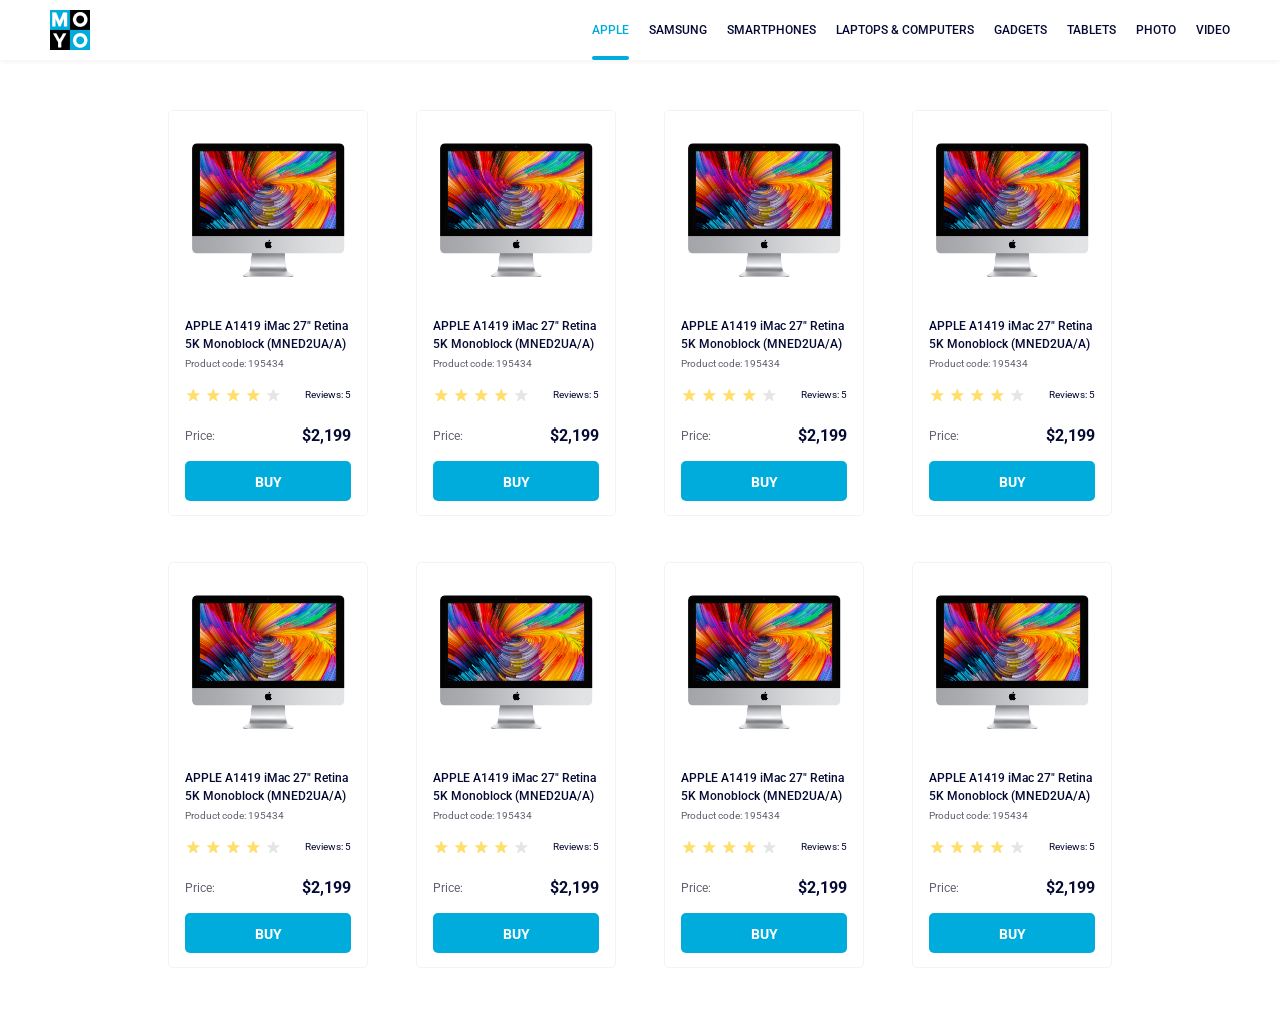
<file: index.html>
<!doctype html><html lang="en"><head><meta charset="utf-8"><meta name="viewport" content="width=device-width, initial-scale=1.0"><title>Catalog</title><link rel="preconnect" href="https://fonts.googleapis.com"><link rel="preconnect" href="https://fonts.gstatic.com" crossorigin><link href="https://fonts.googleapis.com/css2?family=Roboto:ital,wght@0,100..900;1,100..900&family=Space+Mono:ital,wght@0,400;0,700;1,400;1,700&display=swap" rel="stylesheet"><link rel="stylesheet" href="index.231e028d.css"></head><body> <header class="header"> <a href="/"> <img class="header__logo" src="logo.eddae0ff.png" alt="MOYO logo"> </a> <nav> <ul class="nav"> <li class="nav__item"> <a class="is-active nav__link" href="#"> apple </a> </li> <li class="nav__item"> <a class="nav__link" href="#"> samsung </a> </li> <li class="nav__item"> <a class="nav__link" href="#"> smartphones </a> </li> <li class="nav__item"> <a class="nav__link" data-qa="nav-hover" href="#"> laptops & computers </a> </li> <li class="nav__item"> <a class="nav__link" href="#"> gadgets </a> </li> <li class="nav__item"> <a class="nav__link" href="#"> tablets </a> </li> <li class="nav__item"> <a class="nav__link" href="#"> photo </a> </li> <li class="nav__item"> <a class="nav__link" href="#"> video </a> </li> </ul> </nav> </header> <main class="catalog"> <div class="grid"> <section class="card" data-qa="card"> <img class="card__image" src="imac.202c52ff.jpeg" alt="imac"> <h2 class="card__title"> APPLE A1419 iMac 27" Retina <br> 5K Monoblock (MNED2UA/A) </h2> <p class="card__code">Product code: 195434</p> <div class="card__reviews"> <div class="stars stars--4"> <div class="stars__star"></div> <div class="stars__star"></div> <div class="stars__star"></div> <div class="stars__star"></div> <div class="stars__star"></div> </div> <p class="card__reviews-count">Reviews: 5</p> </div> <div class="card__price"> <p class="card__price-text">Price:</p> <p class="card__price-count">$2,199</p> </div> <a href="#" class="card__button" data-qa="card-hover"> BUY </a> </section> <section class="card"> <img class="card__image" src="imac.202c52ff.jpeg" alt="imac"> <h2 class="card__title"> APPLE A1419 iMac 27" Retina <br> 5K Monoblock (MNED2UA/A) </h2> <p class="card__code">Product code: 195434</p> <div class="card__reviews"> <div class="stars stars--4"> <div class="stars__star"></div> <div class="stars__star"></div> <div class="stars__star"></div> <div class="stars__star"></div> <div class="stars__star"></div> </div> <p class="card__reviews-count">Reviews: 5</p> </div> <div class="card__price"> <p class="card__price-text">Price:</p> <p class="card__price-count">$2,199</p> </div> <a href="#" class="card__button"> BUY </a> </section> <section class="card"> <img class="card__image" src="imac.202c52ff.jpeg" alt="imac"> <h2 class="card__title"> APPLE A1419 iMac 27" Retina <br> 5K Monoblock (MNED2UA/A) </h2> <p class="card__code">Product code: 195434</p> <div class="card__reviews"> <div class="stars stars--4"> <div class="stars__star"></div> <div class="stars__star"></div> <div class="stars__star"></div> <div class="stars__star"></div> <div class="stars__star"></div> </div> <p class="card__reviews-count">Reviews: 5</p> </div> <div class="card__price"> <p class="card__price-text">Price:</p> <p class="card__price-count">$2,199</p> </div> <a href="#" class="card__button"> BUY </a> </section> <section class="card"> <img class="card__image" src="imac.202c52ff.jpeg" alt="imac"> <h2 class="card__title"> APPLE A1419 iMac 27" Retina <br> 5K Monoblock (MNED2UA/A) </h2> <p class="card__code">Product code: 195434</p> <div class="card__reviews"> <div class="stars stars--4"> <div class="stars__star"></div> <div class="stars__star"></div> <div class="stars__star"></div> <div class="stars__star"></div> <div class="stars__star"></div> </div> <p class="card__reviews-count">Reviews: 5</p> </div> <div class="card__price"> <p class="card__price-text">Price:</p> <p class="card__price-count">$2,199</p> </div> <a href="#" class="card__button"> BUY </a> </section> <section class="card"> <img class="card__image" src="imac.202c52ff.jpeg" alt="imac"> <h2 class="card__title"> APPLE A1419 iMac 27" Retina <br> 5K Monoblock (MNED2UA/A) </h2> <p class="card__code">Product code: 195434</p> <div class="card__reviews"> <div class="stars stars--4"> <div class="stars__star"></div> <div class="stars__star"></div> <div class="stars__star"></div> <div class="stars__star"></div> <div class="stars__star"></div> </div> <p class="card__reviews-count">Reviews: 5</p> </div> <div class="card__price"> <p class="card__price-text">Price:</p> <p class="card__price-count">$2,199</p> </div> <a href="#" class="card__button"> BUY </a> </section> <section class="card"> <img class="card__image" src="imac.202c52ff.jpeg" alt="imac"> <h2 class="card__title"> APPLE A1419 iMac 27" Retina <br> 5K Monoblock (MNED2UA/A) </h2> <p class="card__code">Product code: 195434</p> <div class="card__reviews"> <div class="stars stars--4"> <div class="stars__star"></div> <div class="stars__star"></div> <div class="stars__star"></div> <div class="stars__star"></div> <div class="stars__star"></div> </div> <p class="card__reviews-count">Reviews: 5</p> </div> <div class="card__price"> <p class="card__price-text">Price:</p> <p class="card__price-count">$2,199</p> </div> <a href="#" class="card__button"> BUY </a> </section> <section class="card"> <img class="card__image" src="imac.202c52ff.jpeg" alt="imac"> <h2 class="card__title"> APPLE A1419 iMac 27" Retina <br> 5K Monoblock (MNED2UA/A) </h2> <p class="card__code">Product code: 195434</p> <div class="card__reviews"> <div class="stars stars--4"> <div class="stars__star"></div> <div class="stars__star"></div> <div class="stars__star"></div> <div class="stars__star"></div> <div class="stars__star"></div> </div> <p class="card__reviews-count">Reviews: 5</p> </div> <div class="card__price"> <p class="card__price-text">Price:</p> <p class="card__price-count">$2,199</p> </div> <a href="#" class="card__button"> BUY </a> </section> <section class="card"> <img class="card__image" src="imac.202c52ff.jpeg" alt="imac"> <h2 class="card__title"> APPLE A1419 iMac 27" Retina <br> 5K Monoblock (MNED2UA/A) </h2> <p class="card__code">Product code: 195434</p> <div class="card__reviews"> <div class="stars stars--4"> <div class="stars__star"></div> <div class="stars__star"></div> <div class="stars__star"></div> <div class="stars__star"></div> <div class="stars__star"></div> </div> <p class="card__reviews-count">Reviews: 5</p> </div> <div class="card__price"> <p class="card__price-text">Price:</p> <p class="card__price-count">$2,199</p> </div> <a href="#" class="card__button"> BUY </a> </section> </div> </main> </body></html>
</file>
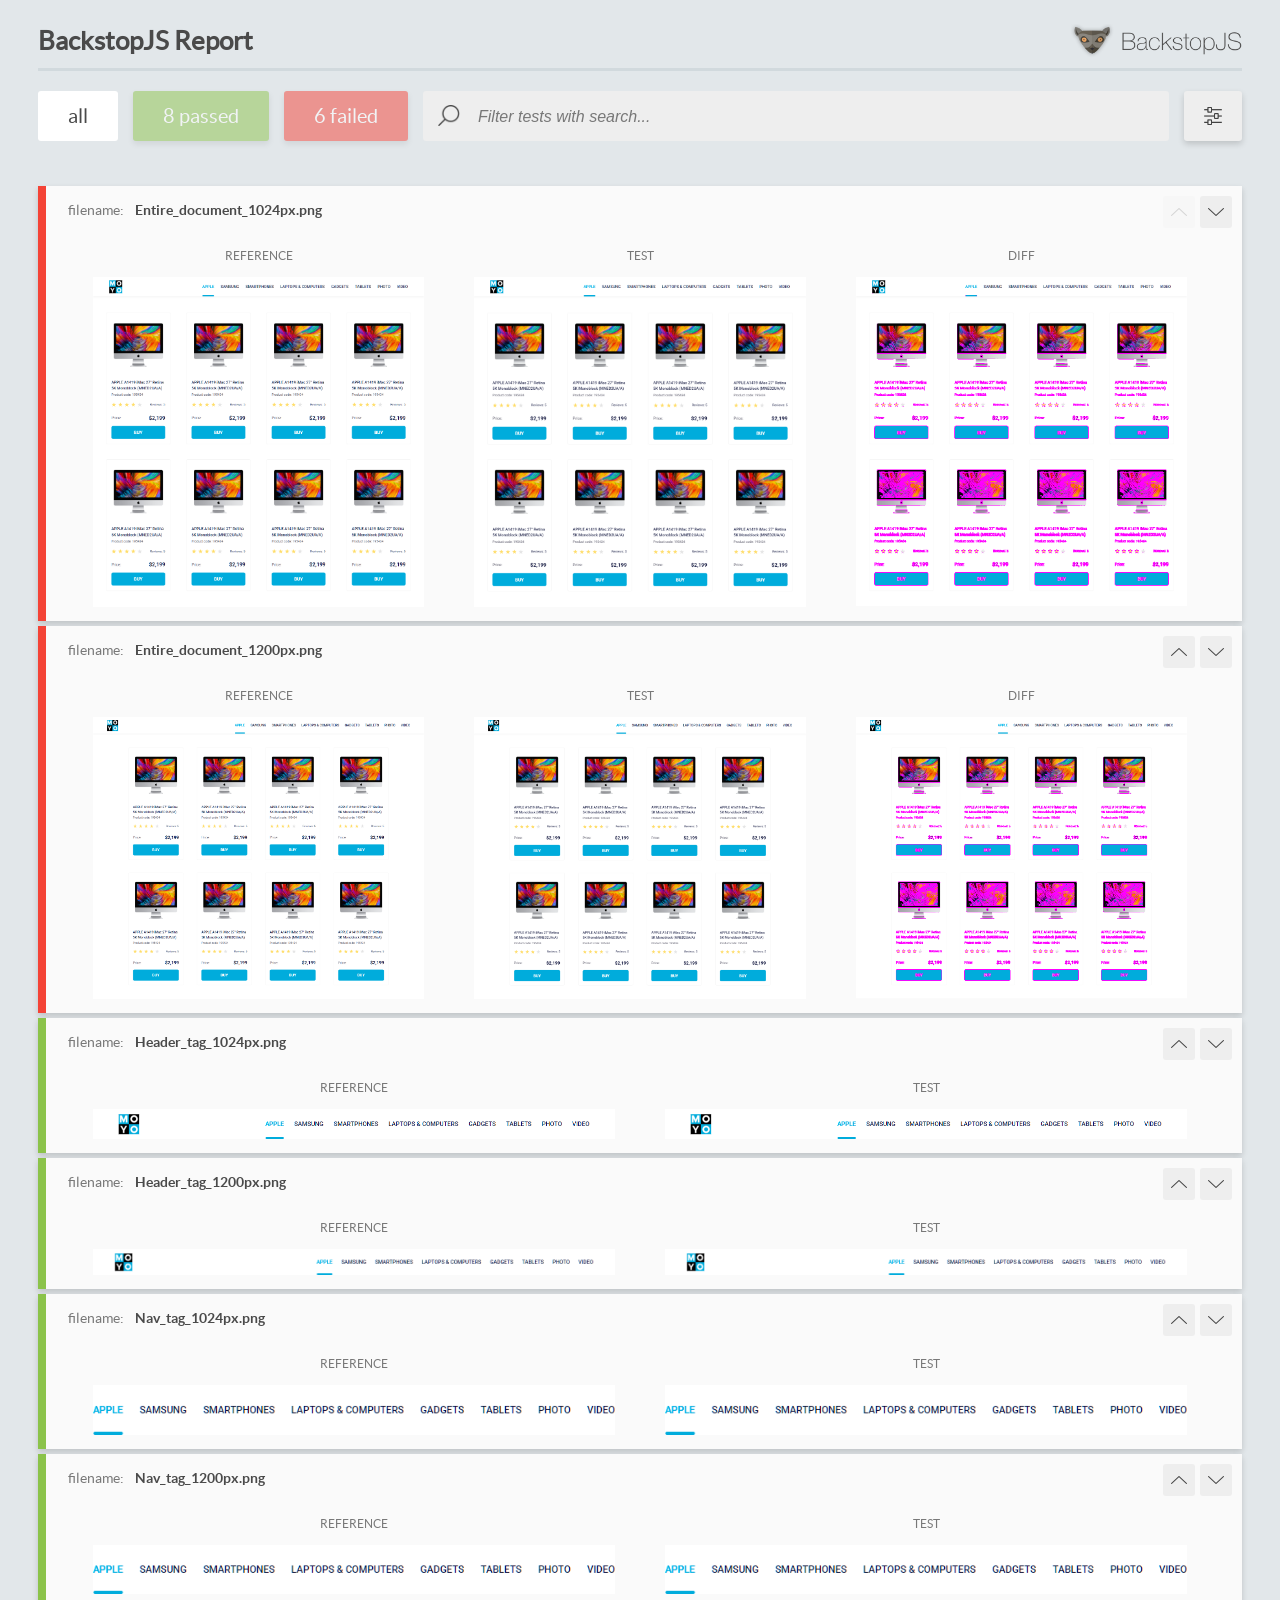
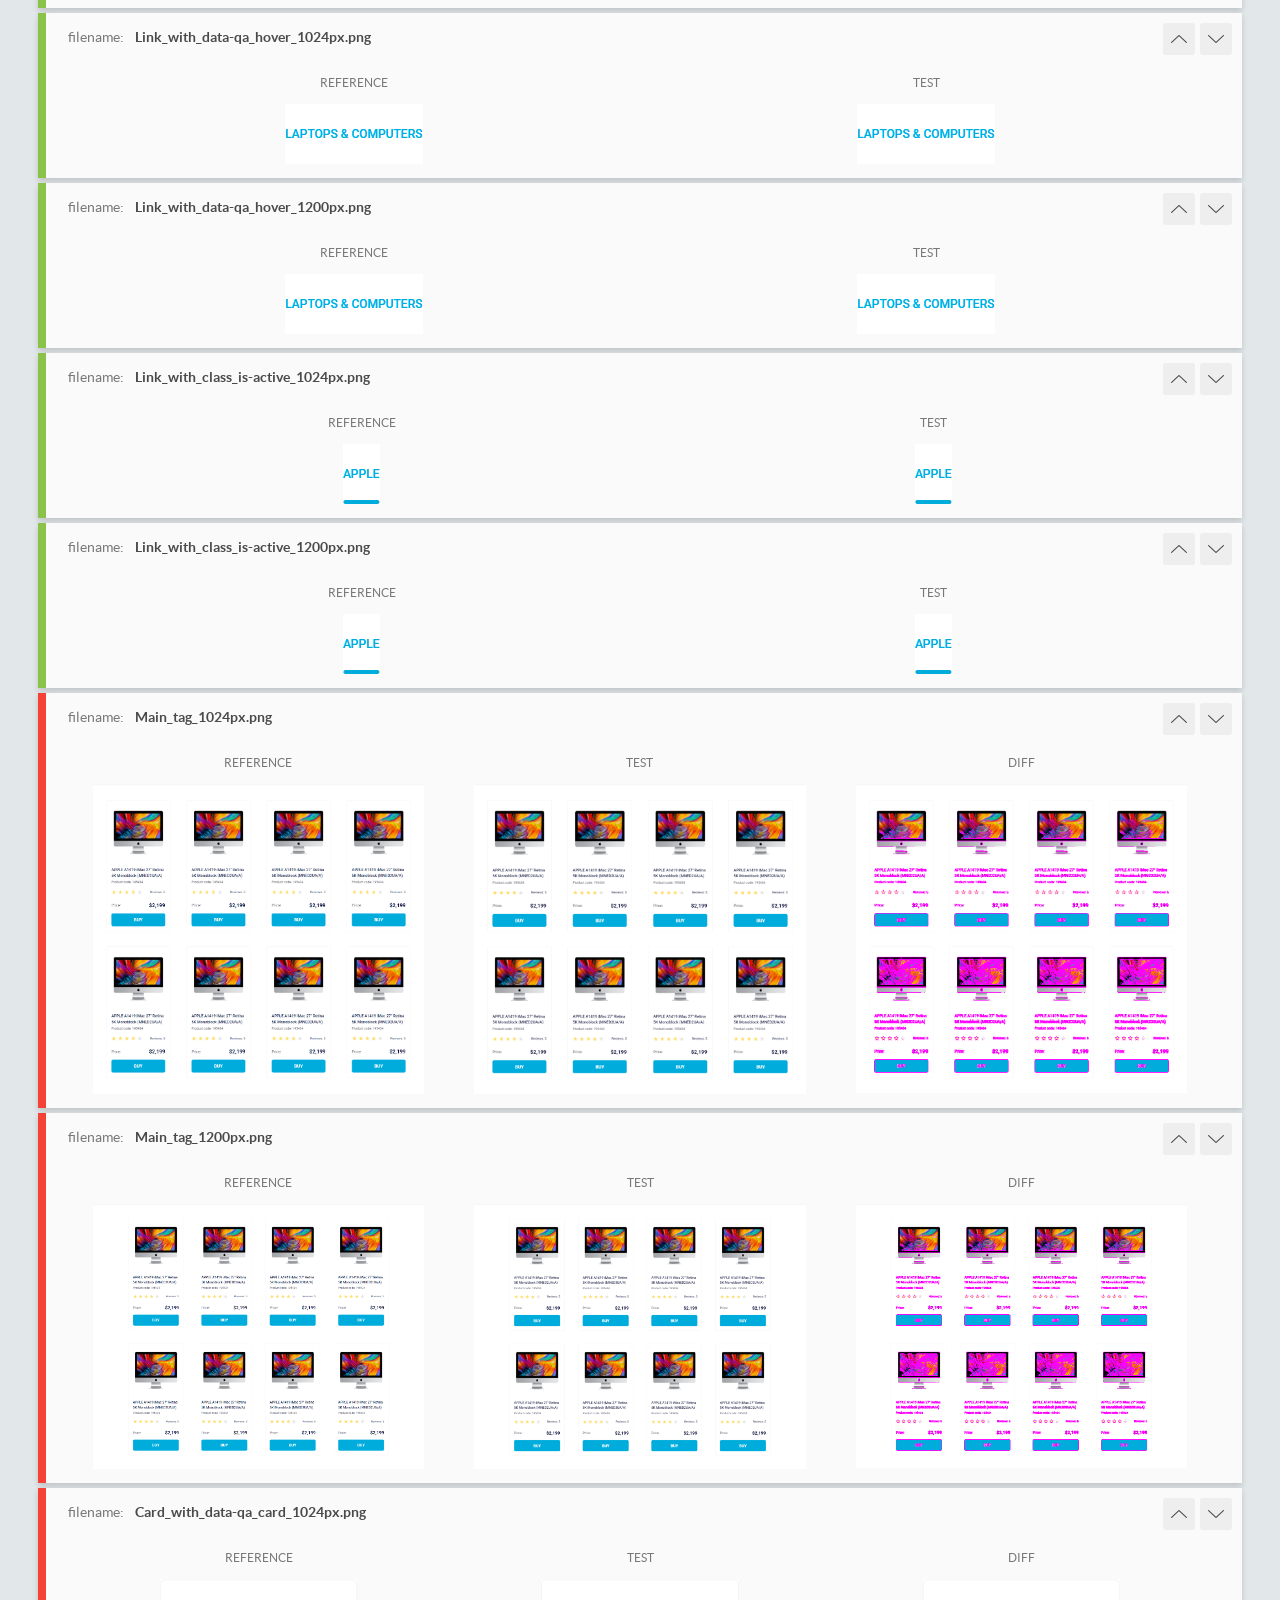
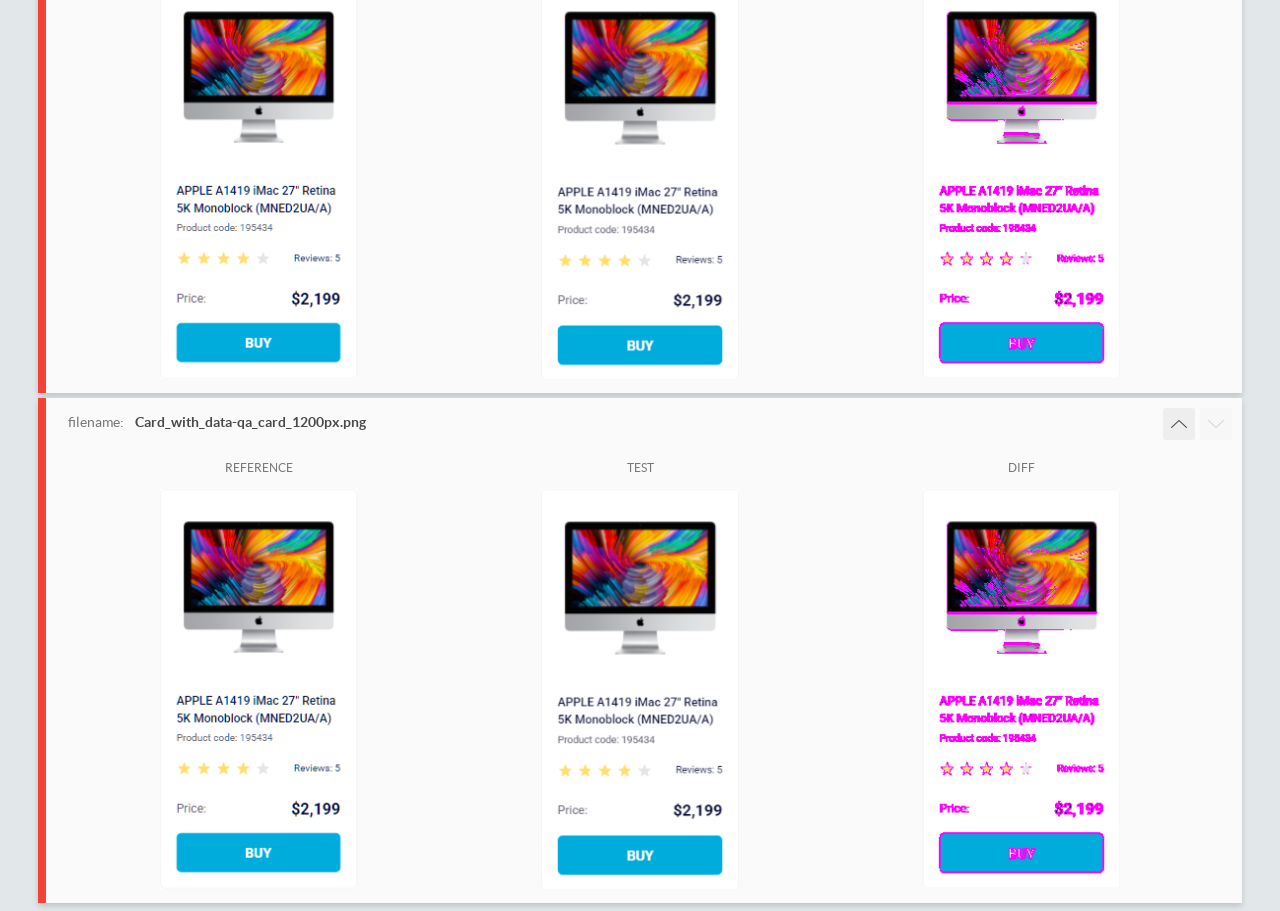
<file: report/html_report/index.html>
<!DOCTYPE html>
<html>
  <head>
    <meta charset="utf-8">
    <!-- Disable Cache -->
    <meta http-equiv="Cache-Control" content="no-cache, no-store, must-revalidate">
    <meta http-equiv="Pragma" content="no-cache">
    <meta http-equiv="Expires" content="0">

    <title>BackstopJS Report</title>

    <style>
      @font-face {
          font-family: 'latoregular';
          src: url('./assets/fonts/lato-regular-webfont.woff2') format('woff2'),
              url('./assets/fonts/lato-regular-webfont.woff') format('woff');
          font-weight: 400;
          font-style: normal;
      }
      @font-face {
          font-family: 'latobold';
          src: url('./assets/fonts/lato-bold-webfont.woff2') format('woff2'),
              url('./assets/fonts/lato-bold-webfont.woff') format('woff');
          font-weight: 700;
          font-style: normal;
      }

      .ReactModal__Body--open {
          overflow: hidden;
      }
      .ReactModal__Body--open .header {
        display: none;
      }

    </style>
  </head>
  <body style="background-color: #E2E7EA">
    <div id="root">

    </div>
    <script>
      function report (report) { // eslint-disable-line no-unused-vars
        window.tests = report;
      }
    </script>
    <script src="config.js"></script>
    <script src="index_bundle.js"></script>
  </body>
</html>
</file>
<file: index.231e028d.css>
.card{box-sizing:border-box;transform-origin:top;isolation:isolate;will-change:transform;z-index:0;background-color:#fff;border:1px solid #f3f3f3;border-radius:5px;width:200px;height:406px;padding:16px;transition:transform .3s}.card:hover{z-index:2;transform:scale(1.2)}.card__image{width:160px;height:134px;margin:16px auto;display:block}.card__title{letter-spacing:0;color:#060b35;margin:40px 0 4px;font-size:12px;font-weight:500;line-height:18px;transition:color .3s}.card:hover .card__title{color:#34568b}.card__code{letter-spacing:0;color:#616070;margin:0 0 16px;font-size:10px;font-weight:400;line-height:14px}.card__button{box-sizing:border-box;color:#fff;cursor:pointer;text-align:center;text-transform:uppercase;background-color:#00acdc;border:1px solid #0000;border-radius:5px;width:100%;height:40px;margin-bottom:16px;font-size:14px;font-weight:700;line-height:40px;text-decoration:none;transition:background-color .3s,color .3s,border-color .3s;display:block}.card__button:hover{color:#00acdc;background-color:#fff;border:1px solid #00acdc}.card__price{justify-content:space-between;align-items:center;margin-bottom:16px;display:flex}.card__price-text{letter-spacing:0;vertical-align:bottom;color:#616070;margin:0;font-size:12px;font-weight:400;line-height:18px}.card__price-count{color:#060b35;vertical-align:bottom;align-items:center;margin:0;font-size:16px;font-weight:700;line-height:18px;display:flex}.card__reviews{justify-content:space-between;align-items:center;gap:17px;margin-bottom:24px;display:flex}.card__reviews-count{color:#060b35;vertical-align:bottom;align-items:center;margin:0;font-size:10px;font-weight:400;line-height:14px;display:flex}.stars{align-items:center;gap:4px;display:flex}.stars__star{background-image:url(star.822d561e.svg);background-position:50%;background-repeat:no-repeat;width:16px;height:16px}.stars--1 .stars__star:first-child,.stars--2 .stars__star:first-child,.stars--2 .stars__star:nth-child(2),.stars--3 .stars__star:first-child,.stars--3 .stars__star:nth-child(2),.stars--3 .stars__star:nth-child(3),.stars--4 .stars__star:first-child,.stars--4 .stars__star:nth-child(2),.stars--4 .stars__star:nth-child(3),.stars--4 .stars__star:nth-child(4),.stars--5 .stars__star:first-child,.stars--5 .stars__star:nth-child(2),.stars--5 .stars__star:nth-child(3),.stars--5 .stars__star:nth-child(4),.stars--5 .stars__star:nth-child(5){background-image:url(star-active.edda4c43.svg)}.header{justify-content:space-between;align-items:center;height:60px;padding:0 50px;display:flex;box-shadow:0 2px 4px #0000000d}.header__logo{width:40px;height:40px;display:block}.nav{align-items:center;margin:0;padding:0;line-height:60px;list-style:none;display:flex}.nav__item+.nav__item{margin-left:20px}.nav__link{text-transform:uppercase;color:#060b35;justify-content:center;align-items:center;height:60px;font-size:12px;font-weight:500;text-decoration:none;transition:color .3s;display:flex}.nav__link:hover{color:#00acdc}.nav__link.is-active{color:#00acdc;position:relative}.nav__link.is-active:after{box-sizing:border-box;content:"";background:#00acdc;border-radius:2px;width:100%;height:4px;position:absolute;bottom:0;left:0}*,:before,:after{box-sizing:border-box}body{margin:0;font-family:Roboto,sans-serif}.catalog{padding:50px 40px}.grid{grid-template-columns:repeat(1,200px);justify-content:center;gap:46px 48px;display:grid;overflow:visible}@media (width>=488px){.grid{grid-template-columns:repeat(2,200px)}}@media (width>=768px){.grid{grid-template-columns:repeat(3,200px)}}@media (width>=1024px){.grid{grid-template-columns:repeat(4,200px)}}
/*# sourceMappingURL=index.231e028d.css.map */
</file>
